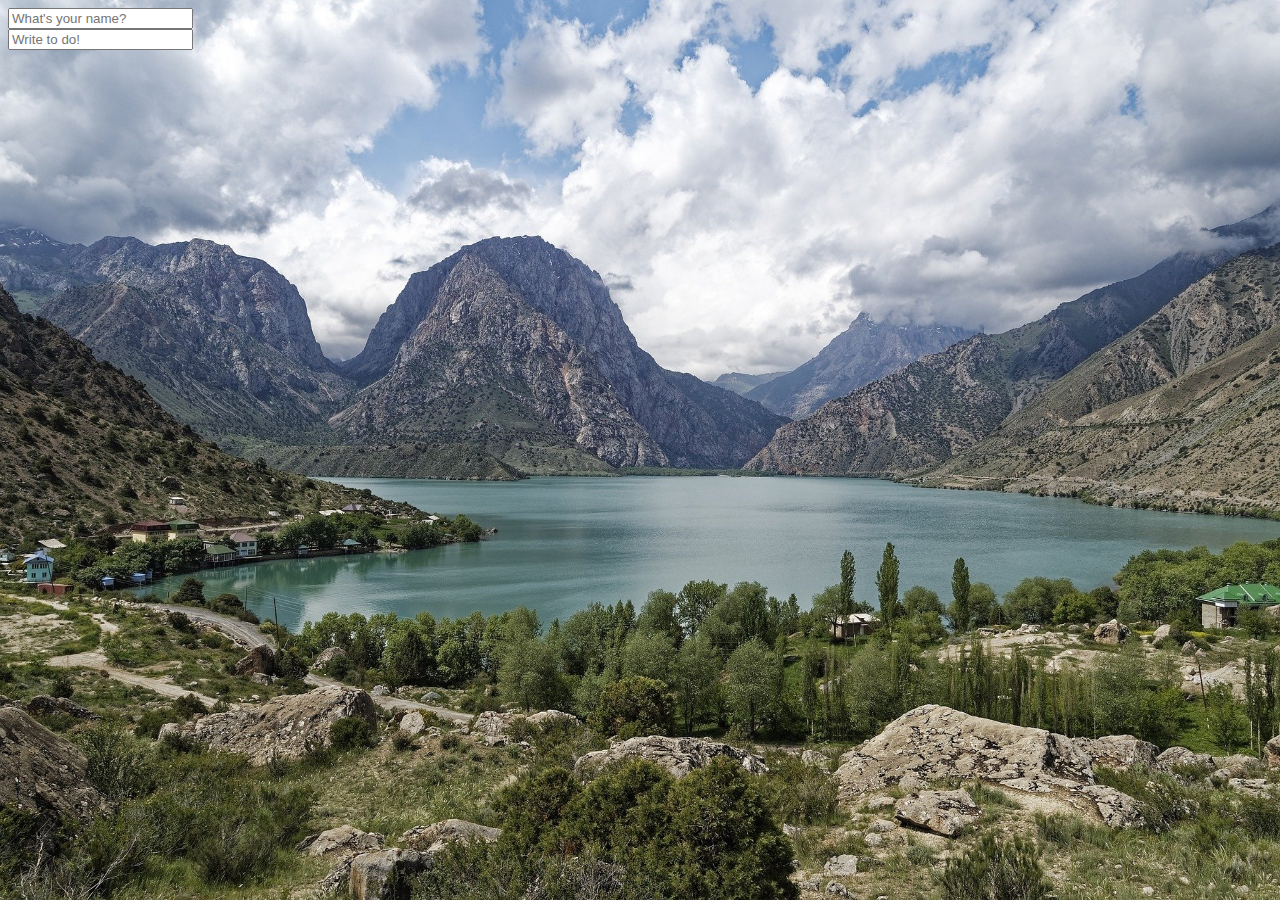
<file: index.html>
<!DOCTYPE html>
<html lang="en">
<head>
    <meta charset="UTF-8">
    <meta name="viewport" content="width=device-width, initial-scale=1.0">
    <title>Document</title>
    <link rel="stylesheet" href="styles.css">
</head>
<body>
    <div class="clock">
        <span></span>
    </div>
    <div class="greeting">
        <form class="js-greeting">
            <input type="text" placeholder="What's your name?">
        </form>
    </div>
    <div class="todo">
        <form class="js-todo">
            <input type="text" placeholder="Write to do!">            
        </form>
        <ul class="todo-list"></ul>
    </div>


    <script src="clock.js"></script>
    <script src="greeting.js"></script>
    <script src="todo.js"></script>
    <script src="weather.js"></script>  
</body>
</html>
</file>
<file: styles.css>
@import url('https://fonts.googleapis.com/css2?family=Montserrat:wght@700&family=Roboto:wght@300&display=swap');


.show { display:block; }
.hide { display:none; }

@keyframes fadeIn {
    from {
      opacity: 0;
    }
    to {
      opacity: 1;
    }
  }
  
  .bgImage {
    position: absolute;
    top: 0;
    left: 0;
    width: 100%;
    height: 100%;
    z-index: -1;
    animation: fadeIn 0.5s linear;
  }

.clock > span {font-family: 'Roboto', sans-serif; font-size:80px; color:#fff; }
</file>
